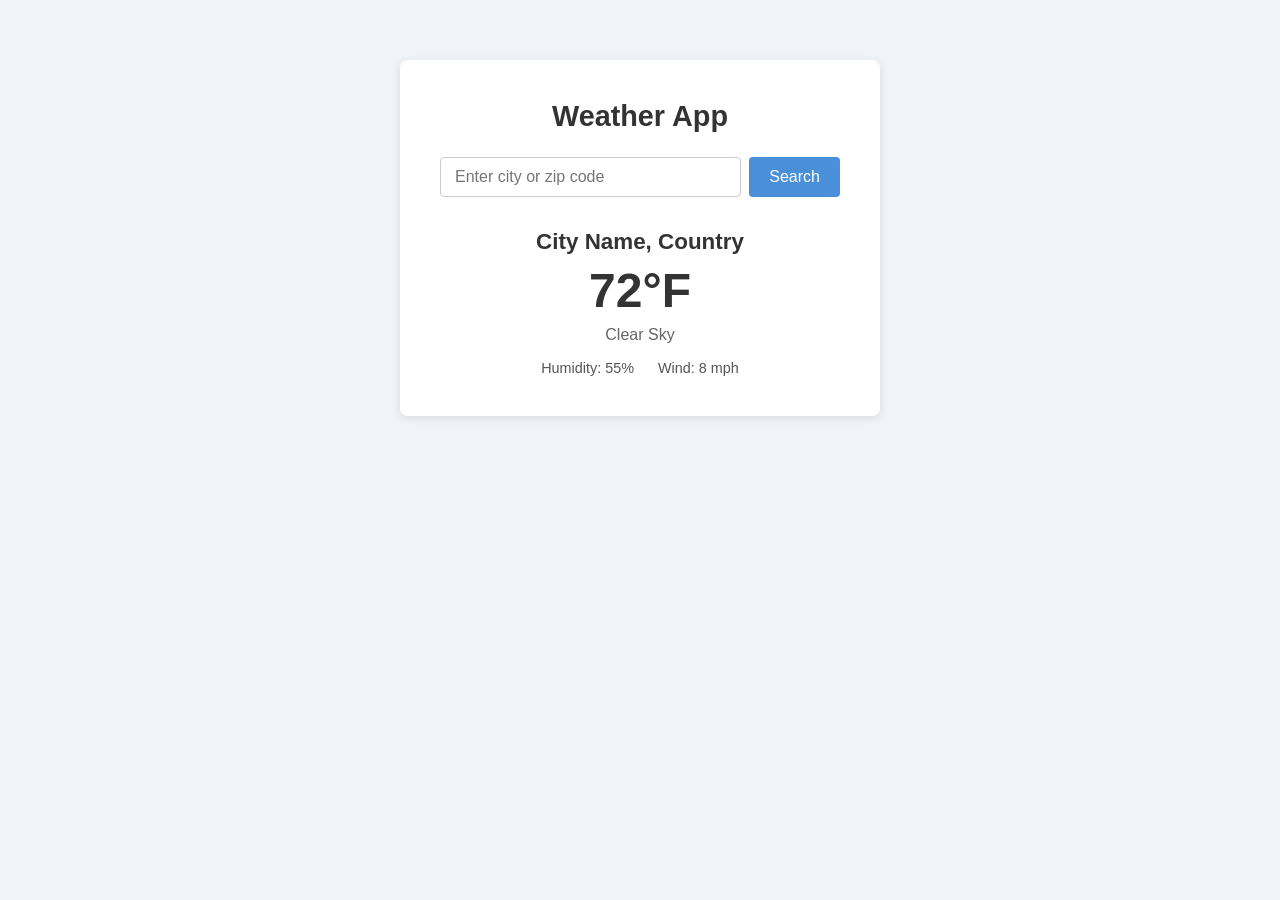
<file: templates/index.html>
<!DOCTYPE html>
<html lang="en">
<head>
  <meta charset="UTF-8" />
  <meta name="viewport" content="width=device-width, initial-scale=1.0" />
  <title>Weather App</title>
  <link rel="stylesheet" href="/static/style.css" />
</head>
<body>
  <div class="container">
    <h1>Weather App</h1>

    <form action="/weather" method="POST">
      <div class="form-group">
        <input
          type="text"
          name="user_location"
          placeholder="Enter city or zip code"
          required
        />
        <button type="submit">Search</button>
      </div>
    </form>

    <section class="results">
      <h2>City Name, Country</h2>
      <p class="temperature">72°F</p>
      <p class="description">Clear sky</p>
      <div class="details">
        <span>Humidity: 55%</span>
        <span>Wind: 8 mph</span>
      </div>
    </section>
  </div>
</body>
</html>
</file>
<file: static/style.css>
* {
  box-sizing: border-box;
  margin: 0;
  padding: 0;
}

body {
  font-family: sans-serif;
  background: #f0f4f8;
  color: #333;
  display: flex;
  justify-content: center;
  padding: 60px 16px;
}

.container {
  background: #fff;
  border-radius: 8px;
  box-shadow: 0 2px 8px rgba(0, 0, 0, 0.1);
  padding: 40px;
  width: 100%;
  max-width: 480px;
}

h1 {
  font-size: 1.8rem;
  margin-bottom: 24px;
  text-align: center;
}

.form-group {
  display: flex;
  gap: 8px;
}

input[type="text"] {
  flex: 1;
  padding: 10px 14px;
  border: 1px solid #ccc;
  border-radius: 4px;
  font-size: 1rem;
}

input[type="text"]:focus {
  outline: none;
  border-color: #4a90d9;
}

button {
  padding: 10px 20px;
  background: #4a90d9;
  color: #fff;
  border: none;
  border-radius: 4px;
  font-size: 1rem;
  cursor: pointer;
}

button:hover {
  background: #357abd;
}

.results {
  margin-top: 32px;
  text-align: center;
}

.results h2 {
  font-size: 1.4rem;
  margin-bottom: 8px;
}

.temperature {
  font-size: 3rem;
  font-weight: bold;
  margin: 8px 0;
}

.description {
  font-size: 1rem;
  color: #666;
  margin-bottom: 16px;
  text-transform: capitalize;
}

.details {
  display: flex;
  justify-content: center;
  gap: 24px;
  font-size: 0.9rem;
  color: #555;
}
</file>
